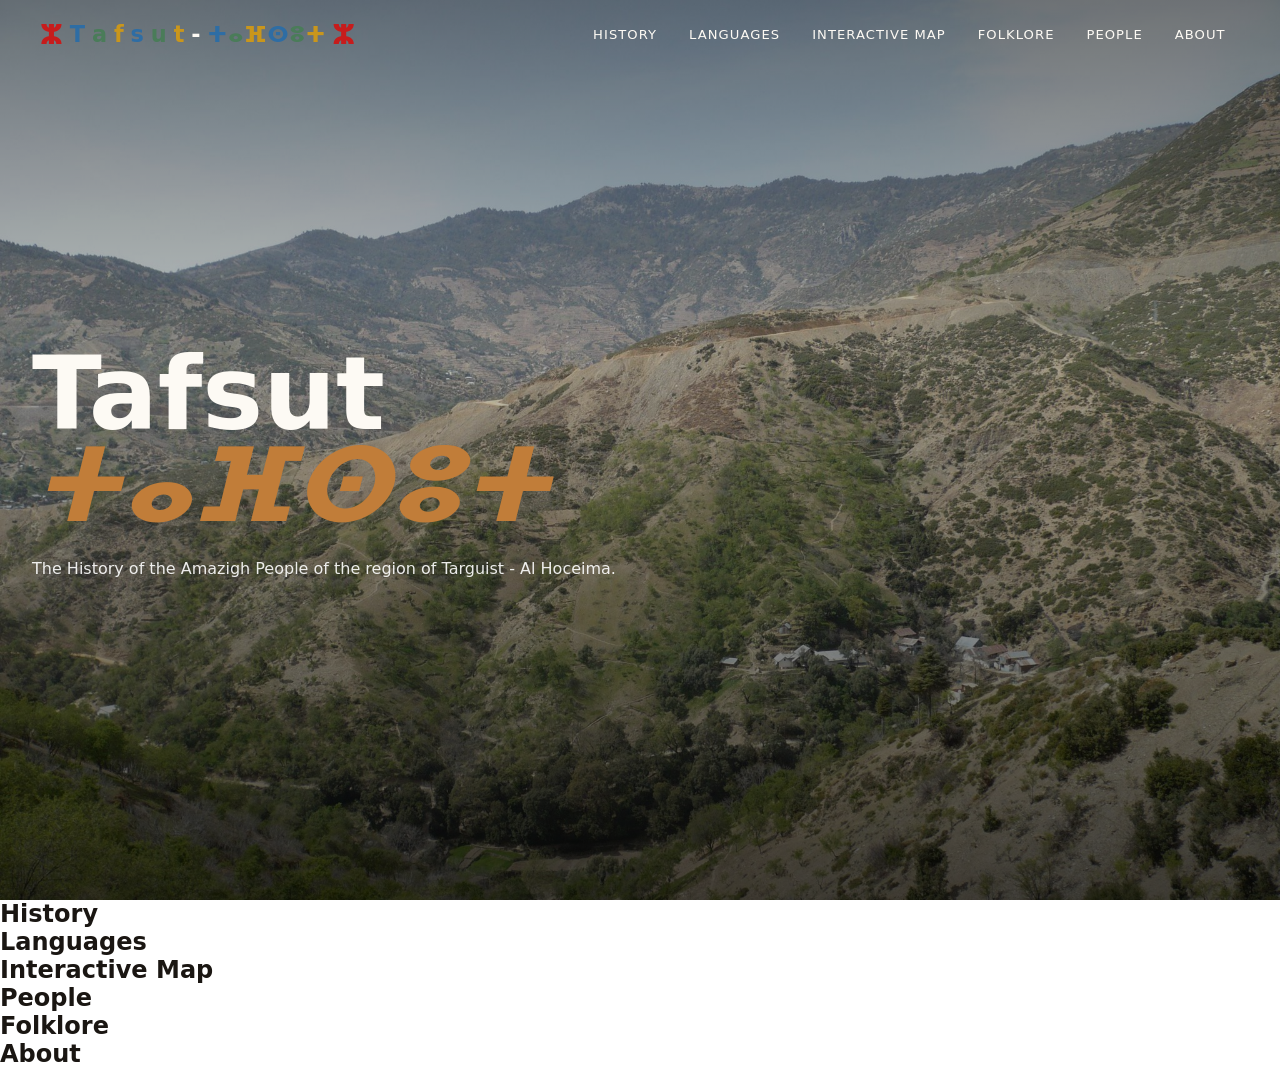
<file: index.html>
﻿<!DOCTYPE html>
<html lang="en">
<head>
<meta charset="UTF-8">
<meta name="viewport" content="width=device-width, initial-scale=1.0">
<title>Tafsut — ⵜⴰⴼⵙⵓⵜ</title>
<link rel="stylesheet" href="styles.css">
<link href="https://fonts.googleapis.com/css2?family=Lora:ital,wght@0,400;0,600;1,400&family=Inter:wght@300;400;500&display=swap" rel="stylesheet">
</head>
<body>

<nav class="nav">
  <a href="#" class="nav-logo">
    <span class="symbol">ⵣ</span><span class="letter-blue">T</span><span class="letter-green">a</span><span class="letter-yellow">f</span><span class="letter-blue">s</span><span class="letter-green">u</span><span class="letter-yellow">t</span><span> - </span>
    <span class="tif-logo"><span class="letter-blue">ⵜ</span><span class="letter-green">ⴰ</span><span class="letter-yellow">ⴼ</span><span class="letter-blue">ⵙ</span><span class="letter-green">ⵓ</span><span class="letter-yellow">ⵜ</span></span><span class="symbol">ⵣ</span>
  </a>
  <ul class="nav-links">
    <li><a href="#history" class="nav-bar-element">History</a></li>
    <li><a href="#languages" class="nav-bar-element">Languages</a></li>
    <li><a href="#map" class="nav-bar-element">Interactive Map</a></li>
    <li><a href="#folklore" class="nav-bar-element">Folklore</a></li>
    <li><a href="#people" class="nav-bar-element">People</a></li>
    <li><a href="#about" class="nav-bar-element">About</a></li>
  </ul>
  <button class="nav-toggle" id="navToggle">☰</button>
</nav>

<section class="hero">
  <div class="hero-inner">
    <h1>Tafsut<br><em>ⵜⴰⴼⵙⵓⵜ</em></h1>
    <p class="hero-desc">The History of the Amazigh People of the region of Targuist - Al Hoceima.</p>
  </div>
</section>


<section class="section bg-blue" id="history">
  <div class="section-content">
    <h1>History</h1>
  </div>
</section>


<section class="section bg-yellow" id="languages">
  <div class="section-content">
    <h1>Languages</h1>
  </div>
</section>


<section class="section bg-ground" id="map">
  <div class="section-content">
    <h1>Interactive Map</h1>
  </div>
</section>


<section class="section bg-blue" id="people">
  <div class="section-content">
    <h1>People</h1>
</section>
<section class="section bg-yellow" id="folklore">
  <div class="section-content">
    <h1>Folklore</h1>
    </div>
</section>

<section class="section bg-ground" id="about">
  <div class="section-content">
    <h1>About</h1>
  </div>

</footer>

<script>
  const nav = document.querySelector('.nav');
  let lastScrollY = window.scrollY;

  window.addEventListener('scroll', () => {
    const currentScrollY = window.scrollY;

    if (currentScrollY > lastScrollY && currentScrollY > 60) {
      nav.classList.add('is-hidden');
    } else {
      nav.classList.remove('is-hidden');
    }

    lastScrollY = currentScrollY;
  });
</script>
</body>
</html>
</file>
<file: styles.css>
﻿/* ===== FONTS & ROOT ===== */
:root {
  --sand: #F5EDD8;
  --sand-dark: #E8D9B8;
  --terracotta: #C17D39;
  --terracotta-deep: #8B4E1A;
  --ochre: #D4A843;
  --blue-amazigh: #2E6DA4;
  --green-amazigh: #4A7C59;
  --ink: #1A1612;
  --ink-soft: #3D3328;
  --muted: #7A6E5F;
  --white: #FDFAF4;
  --letter-blue: #2E6DA4;
  --letter-green: #4A7C59;
  --letter-yellow: #C9961C;
  --logo-red: #C71C1C;
  --map-bg: #EDE4D0;
  --map-sea: #6B8FA8;
  --map-label: #3D3328;
  --map-tif: #3D3328;
  --nav-h: 68px;
}

*, *::before, *::after { box-sizing: border-box; margin: 0; padding: 0; }

html { scroll-behavior: smooth; font-size: 16px; }

body {
  min-height: 100vh;
  font-family: system-ui, -apple-system, BlinkMacSystemFont, "Segoe UI", sans-serif;
  color: var(--ink);
  background: #ffffff;
  overflow-x: hidden;
}

.hero {
  min-height: 100vh;
  display: flex;
  align-items: center;
  padding: 6rem 1.5rem 4rem;
  position: relative;
  background: url('tafsut.jpg') center/cover fixed no-repeat;
  color: #ffffff;
}

.hero::before {
  content: '';
  position: absolute;
  inset: 0;
  background: rgba(0, 0, 0, 0.35);
  z-index: 0;
}

.hero-inner {
  position: relative;
  z-index: 1;
}

.container {
  max-width: 1140px;
  margin: 0 auto;
  padding: 0 2rem;
}

.italic { font-style: italic; }

.nav {
  position: fixed;
  top: 0; left: 0; right: 0;
  height: var(--nav-h);
  display: flex;
  align-items: center;
  justify-content: space-between;
  padding: 0 2.5rem;
  z-index: 100;
}
.nav.nav-scrolled {
  background: rgba(255, 255, 255, 0.95);
  box-shadow: 0 1px 0 rgba(0,0,0,0.08);
  backdrop-filter: blur(10px);
}

.nav-logo {
  font-family: inherit;
  font-size: 1.4rem;
  font-weight: 600;
  text-decoration: none;
  color: var(--white);
  letter-spacing: 0.04em;
  display: flex;
  align-items: center;
  gap: 6px;
}
.tifinagh-logo { font-size: 1.1rem; opacity: 0.8; }
.letter-blue { color: var(--letter-blue); }
.letter-green { color: var(--letter-green); }
.letter-yellow { color: var(--letter-yellow); }
.symbol { color: var(--logo-red); font-size: 1.2em; }

.nav-links {
  display: flex;
  list-style: none;
  gap: 0.2rem;
}
.nav-bar-element {
  display: block;
  padding: 0.4rem 0.9rem;
  text-decoration: none;
  color: var(--white);
  font-size: 0.82rem;
  font-weight: 400;
  letter-spacing: 0.08em;
  text-transform: uppercase;
  transition: color 0.2s;
  border-radius: 3px;
}
.nav-bar-element:hover { color: var(--terracotta); }

.nav-toggle {
  display: none;
  background: none;
  border: none;
  font-size: 1.4rem;
  cursor: pointer;
  color: var(--ink);
  padding: 4px 8px;
}
.hero {
  min-height: 100vh;
  position: relative;
  display: flex;
  align-items: center;
  overflow: hidden;
  padding: 0 2rem;
}
.hero::before {
  content: '';
  position: absolute;
  inset: 0;
  background: linear-gradient(180deg, rgba(0,0,0,0.54) 0%, rgba(0,0,0,0.24) 40%, rgba(0,0,0,0.7) 100%);
  z-index: 0;
}

.hero-inner {
  position: relative;
  z-index: 1;
  max-width: 780px;
  padding: 8rem 0 6rem;
}

.hero-sub {
  display: inline-block;
  margin-bottom: 1.25rem;
  font-size: 0.9rem;
  letter-spacing: 0.18em;
  text-transform: uppercase;
  color: var(--terracotta);
}

.hero h1 {
  font-family: inherit;
  font-size: clamp(3.8rem, 8vw, 6.5rem);
  line-height: 0.9;
  margin-bottom: 1.4rem;
  color: var(--white);
}

.hero h1 em {
  display: block;
  font-style: italic;
  color: var(--terracotta);
}

.hero-desc {
  max-width: 620px;
  font-size: 1rem;
  line-height: 1.8;
  color: rgba(255,255,255,0.9);
}
.hero-pattern,
.hero-tifinagh,
.hero-scroll,
.hero-title,
.hero-eyebrow,
.hero-subtitle,
.hero-cta,
.scroll-line {
  display: none;
}
</file>
